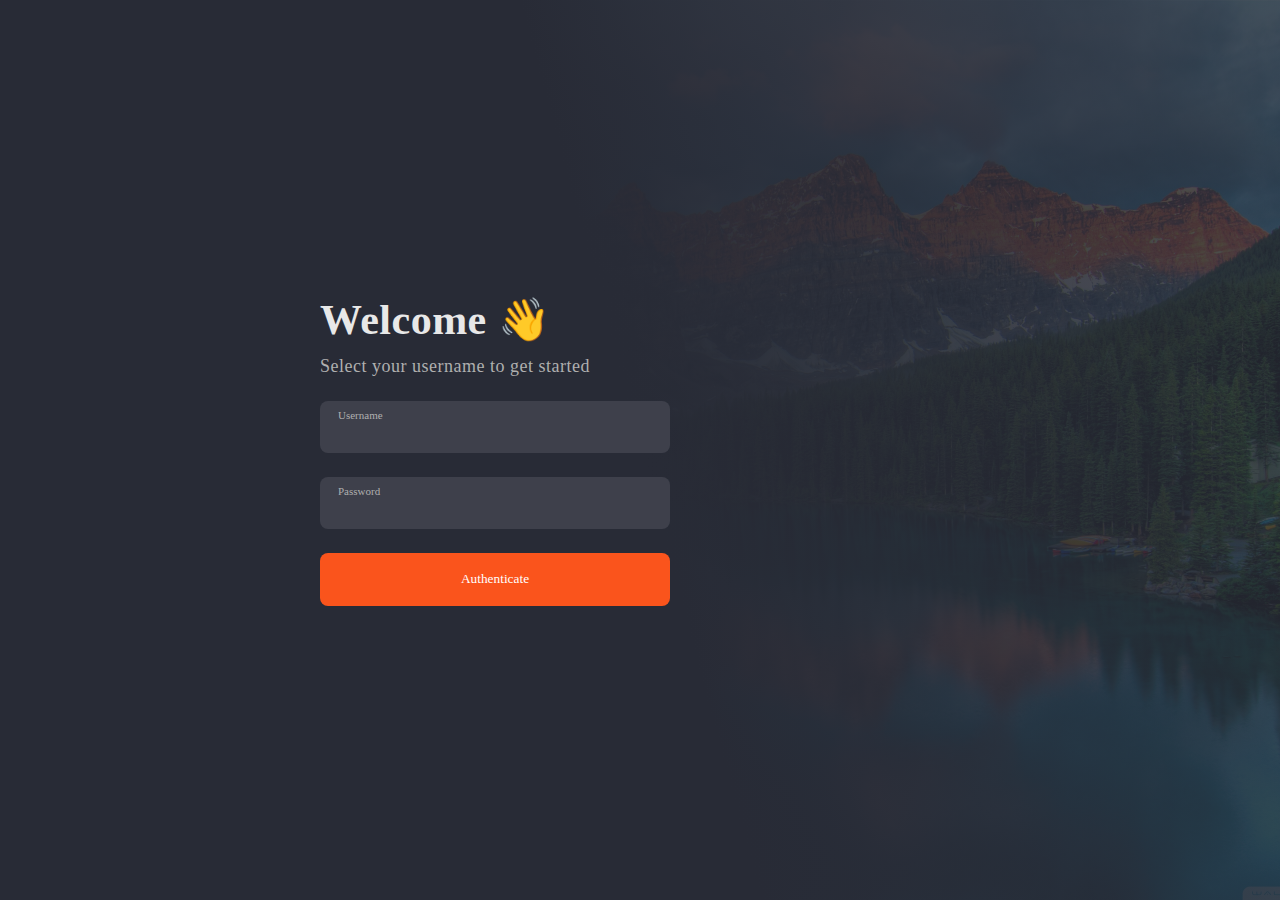
<file: API/Admin/login/index.html>
<!DOCTYPE html>
<html lang="en">
	<head>
		<meta charset="UTF-8" />
		<meta name="viewport" content="width=device-width, initial-scale=1.0" />
		<meta http-equiv="X-UA-Compatible" content="ie=edge" />
		<link rel="stylesheet" href="css/style.css" />
		<title>Welcome</title>
	</head>
	<body>
		<div class="background">
            <div class="form-card">
                <div class="form-title">
                    Welcome 👋 
                </div>

                <div class="form-subtitle">
                    Select your username to get started
                </div>

                    <form action="All Page/HOME.html">
                        <div class="auth">
                        <div class="auth-label">Username</div>
                        <input type="text" class="auth-input" name="username" />
                    </div>
                    <div class="auth">
                        <div class="auth-label">Password</div>
                        <input type="password" class="auth-input" name="password" />
                    </div>
                    <button class="auth-button" type="submit">Authenticate</Button>
                    </form>
            </div>
		</div>
	</body>
</html>
</file>
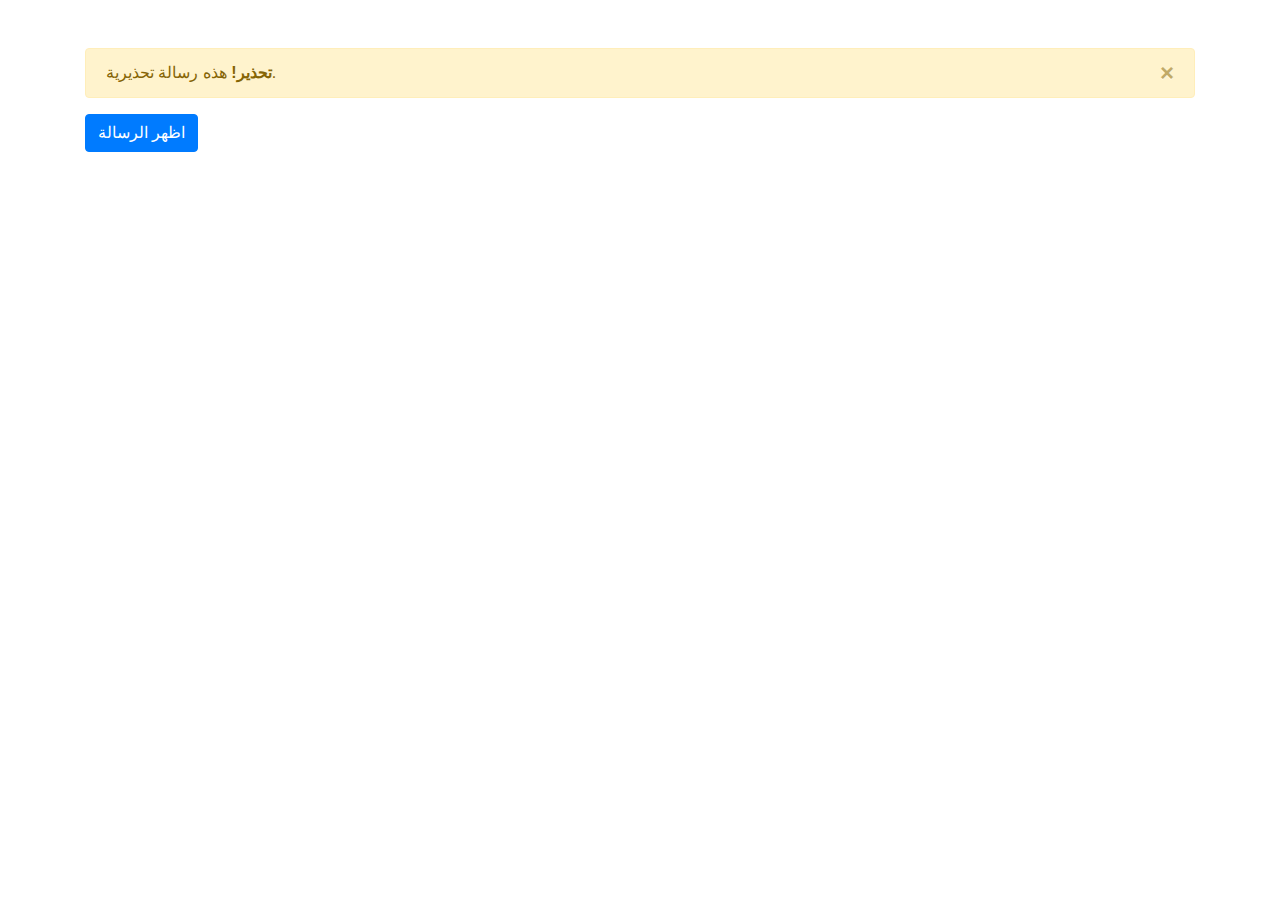
<file: API/AppFile/Untitled-1.html>
<!DOCTYPE html>
<html>
<head>
  <title>رسالة تحذيرية باستخدام Bootstrap</title>
  <link rel="stylesheet" href="https://maxcdn.bootstrapcdn.com/bootstrap/4.3.1/css/bootstrap.min.css">
  <script src="https://ajax.googleapis.com/ajax/libs/jquery/3.4.1/jquery.min.js"></script>
  <script src="https://cdnjs.cloudflare.com/ajax/libs/popper.js/1.14.7/umd/popper.min.js"></script>
  <script src="https://maxcdn.bootstrapcdn.com/bootstrap/4.3.1/js/bootstrap.min.js"></script>
  <style>
    .alert-clickable {
      cursor: pointer;
    }
  </style>
  <script>
    $(document).ready(function(){
      $(".alert-clickable").click(function(){
        $(this).fadeOut();
      });
      
      $(".close").click(function(){
        $(this).closest(".alert").fadeOut();
      });
    });
  </script>
</head>
<body>
  <div class="container mt-5">
    <div class="alert alert-warning alert-dismissible fade show alert-clickable">
      <button type="button" class="close">&times;</button>
      <strong>تحذير!</strong> هذه رسالة تحذيرية.
    </div>
    <button type="button" class="btn btn-primary">اظهر الرسالة</button>
  </div>
</body>
</html>
</file>
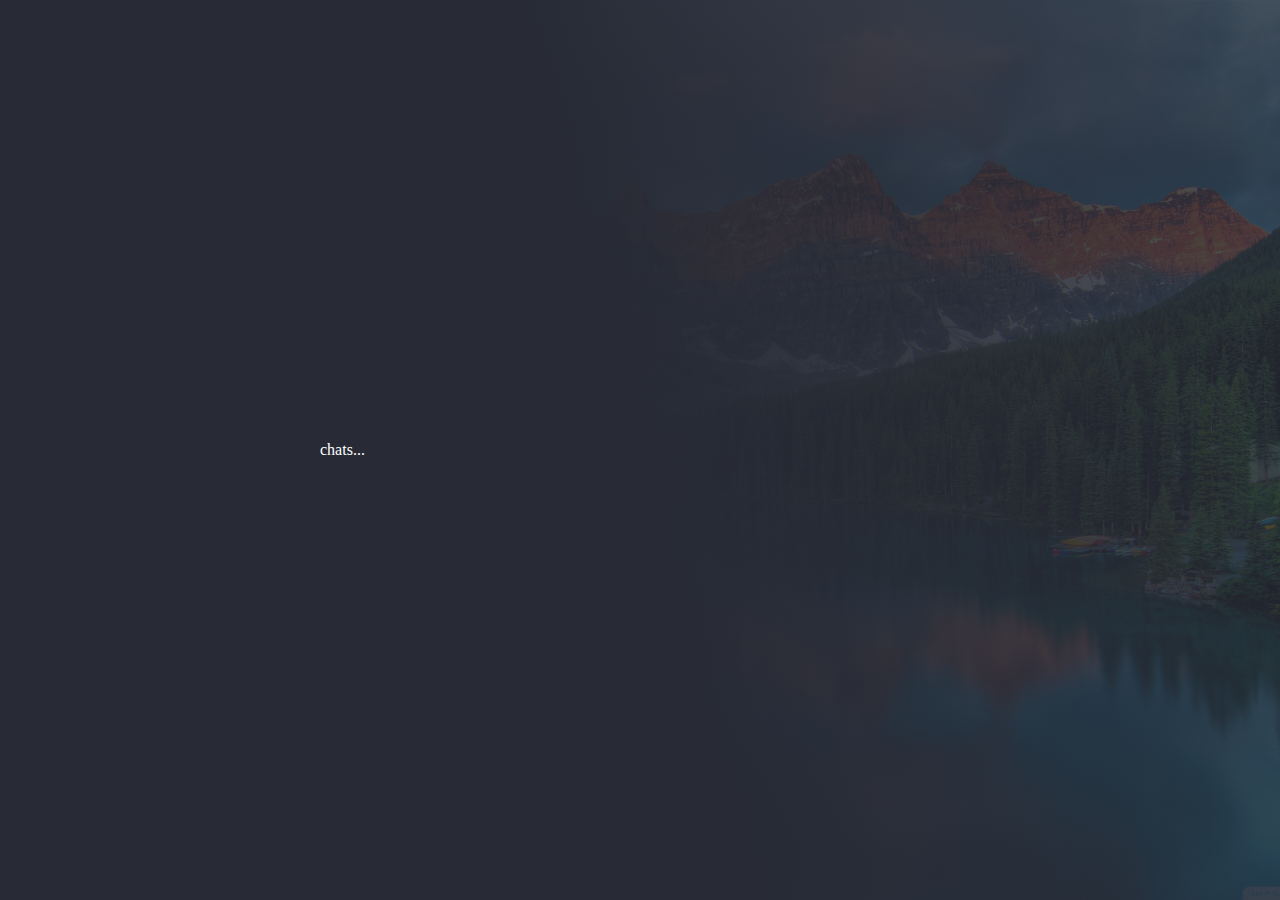
<file: API/Admin/login/chats.html>
<!DOCTYPE html>
<html lang="en">
	<head>
		<meta charset="UTF-8" />
		<meta name="viewport" content="width=device-width, initial-scale=1.0" />
		<meta http-equiv="X-UA-Compatible" content="ie=edge" />
		<link rel="stylesheet" href="css/style.css" />
		<title>Your Chats</title>
	</head>
	<body>
		<div class="background">
            <div style="padding: 0px 25% 0px 25%; color: white;">chats...</div>
		</div>
	</body>
</html>
</file>
<file: API/Admin/login/css/style.css>
body {
    background-image: url('valley.jpeg');
    background-repeat: no-repeat;
    background-size: cover;
    height: 100vh;
    width: 100vw;
    margin: 0px;
}

.background {
    width: 100vw;
    height: 100vh;
    background: linear-gradient(75deg, rgb(40,43,54) 0%, rgb(40,43,54) 50%, rgba(40,43,54,0.8) 100%);
    /* Vertical center */
    display: table-cell;
    vertical-align: middle;
}

.form-card {
    width: 50%;
    max-width: 350px;
    padding: 0% 25% 0% 25%;
}

.form-title { 
    font-size: 42px; 
    font-family: 'Avenir'; 
    font-weight: 800; 
    letter-spacing: 0.5px; 
    color: #e8e8e8; 
    padding-bottom: 12px; 
}

.form-subtitle {
    font-size: 18px;
    font-family: 'Avenir';
    letter-spacing: 0.5px;
    color: #afafaf;
    padding-bottom: 24px;
}

.auth {
    position: relative;
    display: inline-block;
    width: 100%;
    padding-bottom: 12px;
}
.auth-label {
    position: absolute;
    top: 8px;
    left: 18px;
    font-size: 11px;
    color: rgb(175, 175, 175);
    font-family: Avenir;
    width: 100px;
}
.auth1-label {
    position: absolute;
    top: 8px;
    left: 18px;
    font-size: 11px;
    color: rgb(175, 175, 175);
    font-family: Avenir;
    width: 100px;
}
.auth-input {
    background-color: #3e404b;
    color: white;
    font-family: "Avenir";
    outline: none;
    border: none;
    border-radius: 8px;
    padding: 24px 18px 12px 18px;
    width: calc(100% - 18px - 18px);
    margin-bottom: 12px;
}

.auth-button {
    width: 100%;
    height: 53px;
    color: white;
    background-color: #fa541c;
    border: none;
    outline: none;
    border-radius: 8px;
    font-family: "Avenir";
    cursor: pointer;
    transition: all .44s ease;
    -webkit-transition: all .44s ease;
    -moz-transition: all .44s ease;
}
.auth-button:hover { filter: brightness(145%); }
</file>
